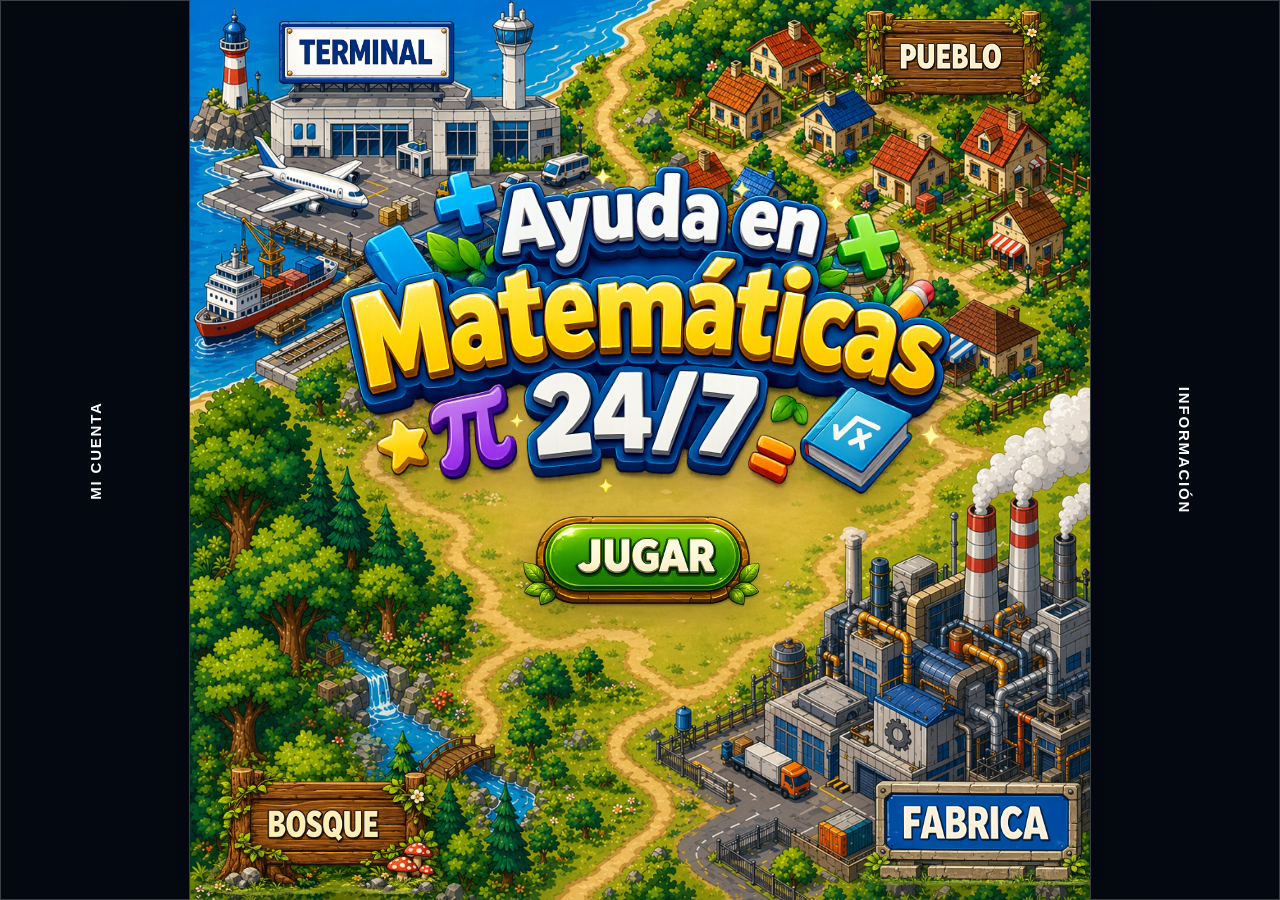
<file: index.html>
<!DOCTYPE html>
<html lang="es">

<head>
<meta charset="UTF-8">
<meta name="viewport" content="width=device-width, initial-scale=1.0">
<title>Ayuda en Matemáticas 24/7</title>
<link rel="stylesheet" href="index.css?v=2">
</head>

<body>

<main id="portada" class="portada" aria-label="Portada principal">

    <section id="game-stage" class="game-stage" aria-label="Mapa principal">
        <img class="stage-background" src="fondo_portada.png" alt="">
        <div id="scene-items" class="scene-items"></div>
    </section>

    <button id="info-rail" class="edge-rail info-rail" type="button" aria-label="Abrir información">
        <span>Información</span>
    </button>

    <button id="settings-rail" class="edge-rail settings-rail" type="button" aria-label="Abrir mi cuenta">
        <span>Mi cuenta</span>
    </button>

</main>

<div id="modal-backdrop" class="modal-backdrop oculto"></div>

<section id="info-modal" class="mini-modal oculto" aria-label="Información de contacto">
    <button class="close-modal" type="button" data-close-modal aria-label="Cerrar">×</button>
    <h2>Información</h2>
    <p>Proyecto desarrollado por <strong>Claudia Delgado Eslava</strong></p>

    <div class="modal-links">
        <a href="https://www.facebook.com/inmaculadaclaudia" target="_blank">Facebook</a>
        <a href="https://www.instagram.com/claudiadelgado024/" target="_blank">Instagram</a>
        <a href="https://www.youtube.com/@ClaudiaDelgadoEslava" target="_blank">YouTube</a>
        <a class="whatsapp-link" href="https://wa.me/34661174067?text=Hola%20me%20ayudas%20en%20matematicas" target="_blank">
            WhatsApp: +34 661 17 40 67
        </a>
    </div>
</section>

<section id="settings-modal" class="mini-modal oculto" aria-label="Mi cuenta">
    <button class="close-modal" type="button" data-close-modal aria-label="Cerrar">×</button>
    <h2>Mi cuenta</h2>
</section>

<script src="index.js?v=2"></script>

</body>
</html>
</file>
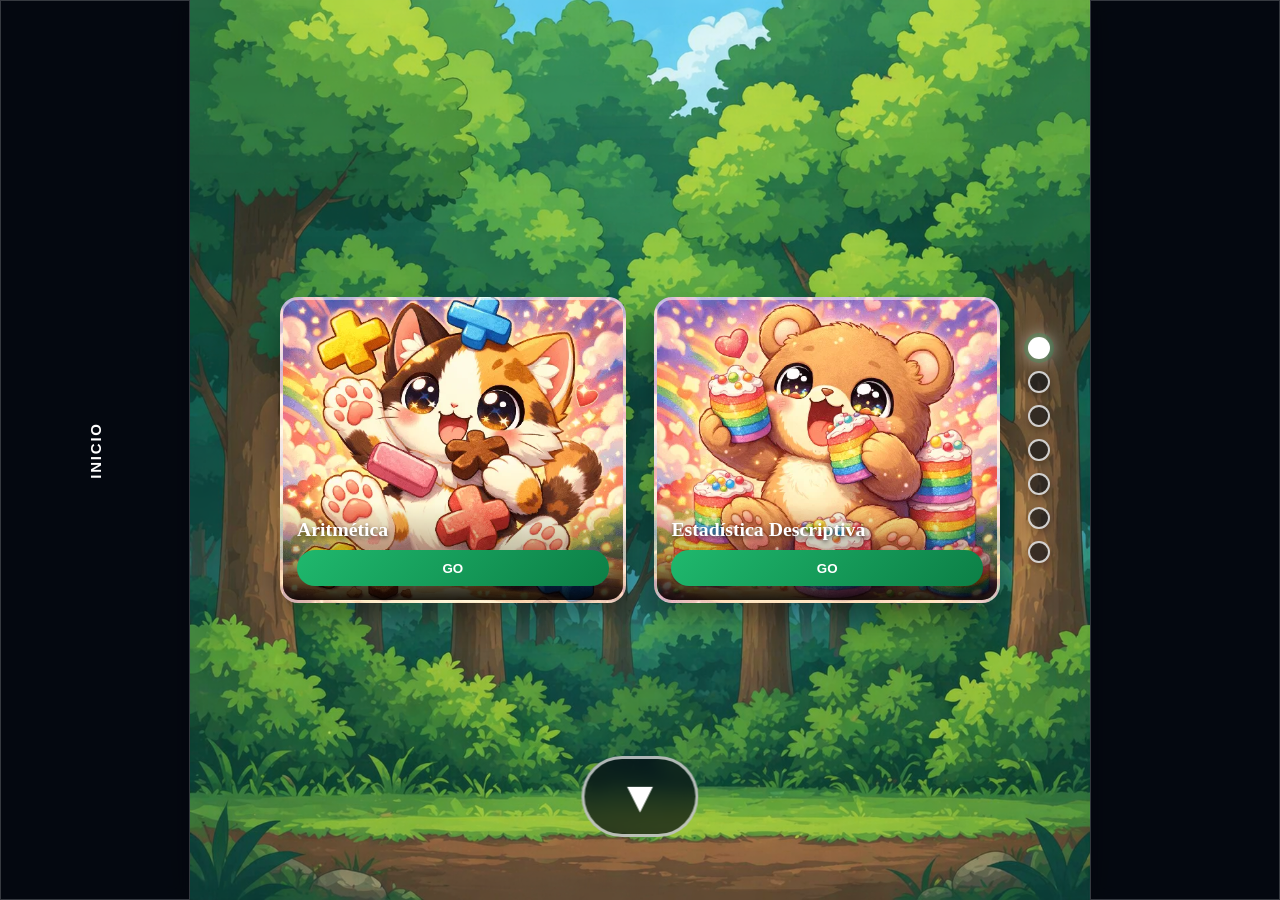
<file: bosque/bosque.html>
<!DOCTYPE html>
<html lang="es">
<head>
  <meta charset="UTF-8">
  <meta name="viewport" content="width=device-width, initial-scale=1.0">
  <title>Bosque</title>
  <link rel="stylesheet" href="bosque.css?v=2">
</head>
<body>

<main id="bosque-page" class="bosque-page" aria-label="Selector de juegos">
  <section id="bosque-stage" class="bosque-stage">
    <img class="bosque-background" src="fondo_bosque_1.png" alt="">

    <button id="prev-page" class="nav-arrow nav-arrow-up" type="button" aria-label="Ver juegos anteriores">
      &#9650;
    </button>

    <div id="bosque-container" class="bosque-container"></div>

    <div id="page-dots" class="page-dots" aria-label="Páginas de juegos"></div>

    <button id="next-page" class="nav-arrow nav-arrow-down" type="button" aria-label="Ver siguientes juegos">
      &#9660;
    </button>
  </section>

  <button id="inicio-rail" class="edge-rail inicio-rail" type="button">
    <span>Inicio</span>
  </button>

  <button id="empty-rail" class="edge-rail empty-rail" type="button" aria-label="Opción disponible próximamente">
    <span></span>
  </button>
</main>

<div id="overlay" class="overlay">
  <div class="modal">
    <div class="modal-image" id="modal-image"></div>

    <div class="modal-content">
      <h2 id="modal-title"></h2>
      <p id="modal-description"></p>

      <div class="modal-actions">
        <button id="modal-go-btn">GO</button>
        <button onclick="closeModal()">Cerrar</button>
      </div>
    </div>
  </div>
</div>

<script src="bosque.js?v=2"></script>
</body>
</html>
</file>
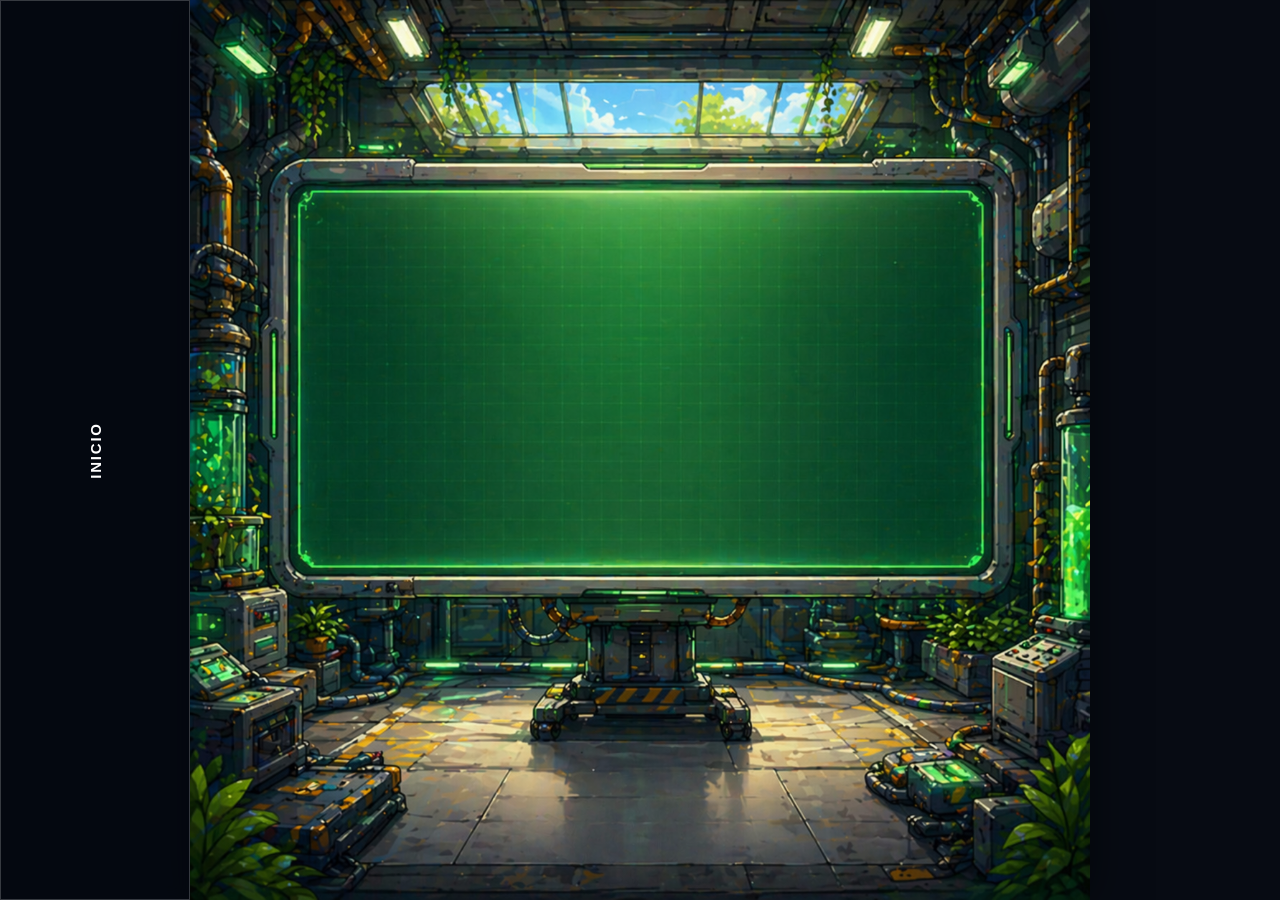
<file: fabrica/fabrica.html>
<!DOCTYPE html>
<html lang="es">
<head>
  <meta charset="UTF-8">
  <meta name="viewport" content="width=device-width, initial-scale=1.0">
  <title>Fábrica</title>
  <link rel="stylesheet" href="fabrica.css?v=1">
</head>
<body>

<main class="zone-page">
  <section class="zone-stage" aria-label="Fábrica">
    <img class="zone-background" src="Portada_fabrica_1.png" alt="">
    <div id="scene-items" class="scene-items"></div>
  </section>

  <button id="inicio-rail" class="edge-rail inicio-rail" type="button">
    <span>Inicio</span>
  </button>
</main>

<script src="fabrica.js?v=1"></script>

</body>
</html>
</file>
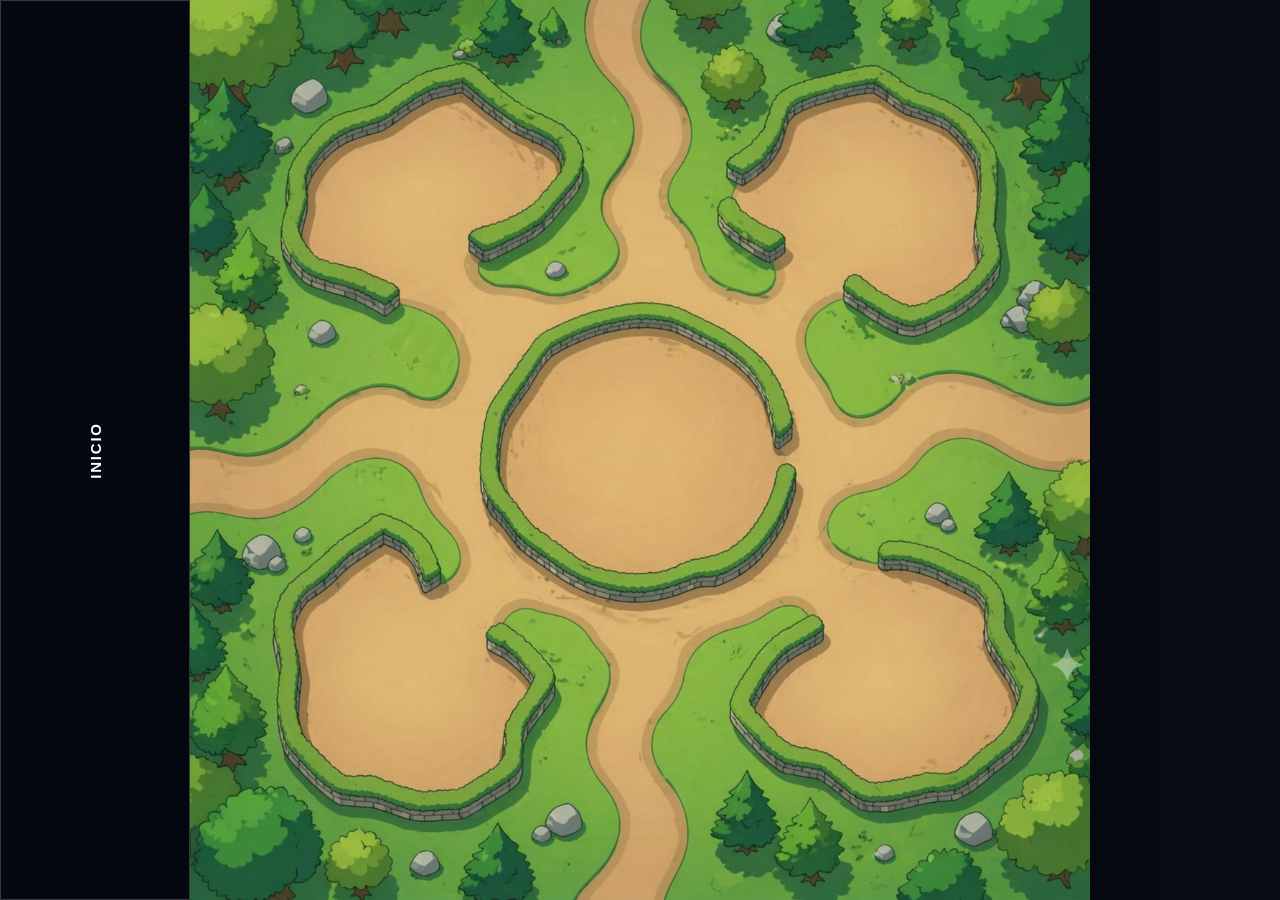
<file: pueblo/pueblo.html>
<!DOCTYPE html>
<html lang="es">
<head>
  <meta charset="UTF-8">
  <meta name="viewport" content="width=device-width, initial-scale=1.0">
  <title>Pueblo</title>
  <link rel="stylesheet" href="pueblo.css?v=1">
</head>
<body>

<main class="pueblo-page">
  <section class="pueblo-stage" aria-label="Pueblo">
    <img class="pueblo-background" src="pueblo_fondo_1.png" alt="">
    <div id="scene-items" class="scene-items"></div>
  </section>

  <button id="inicio-rail" class="edge-rail inicio-rail" type="button">
    <span>Inicio</span>
  </button>
</main>

<script src="pueblo.js?v=1"></script>

</body>
</html>
</file>
<file: index.css>
:root {
    --viewport-width: 100vw;
    --viewport-height: 100dvh;
    --scene-size: min(100vw, 100dvh);
    --outside-x: max(0px, calc((var(--viewport-width) - var(--scene-size)) / 2));
    --outside-y: max(0px, calc((var(--viewport-height) - var(--scene-size)) / 2));
    --rail-size: 52px;
    --text: #f8fbff;
    --panel: rgba(11, 16, 28, 0.84);
    --panel-strong: rgba(11, 16, 28, 0.94);
    --line: rgba(255, 255, 255, 0.18);
    --gold: #f8d66d;
    --green: #23a467;
}

* {
    box-sizing: border-box;
}

html,
body {
    width: 100%;
    height: 100%;
    margin: 0;
    overflow: hidden;
}

body {
    min-height: 100dvh;
    font-family: Georgia, "Times New Roman", serif;
    color: var(--text);
    background: #070b13;
}

.portada {
    position: fixed;
    inset: 0;
    width: var(--viewport-width);
    height: var(--viewport-height);
    overflow: hidden;
    background: #070b13;
}

.game-stage {
    position: absolute;
    left: 50%;
    top: 50%;
    width: var(--scene-size);
    height: var(--scene-size);
    transform: translate(-50%, -50%);
    overflow: hidden;
    background: #111827;
    box-shadow: 0 0 44px rgba(0, 0, 0, 0.5);
}

.stage-background {
    position: absolute;
    inset: 0;
    width: 100%;
    height: 100%;
    object-fit: cover;
    user-select: none;
    pointer-events: none;
}

.scene-items {
    position: absolute;
    inset: 0;
}

.scene-item {
    position: absolute;
    padding: 0;
    border: 0;
    background: transparent;
    transform: translate(-50%, -50%);
    transform-origin: center;
    filter: drop-shadow(0 12px 16px rgba(0, 0, 0, 0.28));
}

.scene-button {
    cursor: pointer;
    transition: transform 0.18s ease, filter 0.18s ease;
}

.scene-button:hover,
.scene-button:focus-visible {
    transform: translate(-50%, -50%) scale(1.045);
    filter: drop-shadow(0 16px 22px rgba(0, 0, 0, 0.35));
    outline: none;
}

.scene-button.inactive {
    cursor: pointer;
}

.scene-button .scene-image {
    animation: button-nudge 10s ease-in-out infinite;
    animation-delay: var(--pulse-delay, 0s);
}

.scene-image {
    display: block;
    width: 100%;
    height: auto;
    user-select: none;
    pointer-events: none;
}

@keyframes button-nudge {
    0%,
    12%,
    100% {
        transform: translate(0, 0) scale(1);
    }

    3% {
        transform: translate(-3px, 0) rotate(-1deg) scale(1.025);
    }

    6% {
        transform: translate(3px, 0) rotate(1deg) scale(1.025);
    }

    9% {
        transform: translate(0, -2px) scale(1.04);
    }
}

.edge-rail {
    position: fixed;
    z-index: 5;
    display: flex;
    align-items: center;
    justify-content: center;
    border: 1px solid rgba(255, 255, 255, 0.22);
    background: rgba(4, 9, 16, 0.76);
    color: #ffffff;
    cursor: pointer;
    backdrop-filter: blur(8px);
    transition: background 0.2s ease, transform 0.2s ease;
}

.edge-rail:hover,
.edge-rail:focus-visible {
    background: rgba(13, 24, 40, 0.92);
    outline: none;
}

.edge-rail span {
    display: inline-flex;
    align-items: center;
    justify-content: center;
    font-size: 15px;
    font-weight: 800;
    letter-spacing: 0.12em;
    text-transform: uppercase;
    white-space: nowrap;
}

.layout-wide .edge-rail {
    top: 0;
    width: max(var(--outside-x), var(--rail-size));
    height: 100%;
}

.layout-wide .info-rail {
    right: 0;
}

.layout-wide .settings-rail {
    left: 0;
}

.layout-wide .info-rail span {
    transform: rotate(90deg);
}

.layout-wide .settings-rail span {
    transform: rotate(-90deg);
}

.layout-tall .edge-rail {
    left: 0;
    width: 100%;
    height: max(var(--outside-y), var(--rail-size));
}

.layout-tall .info-rail {
    bottom: 0;
}

.layout-tall .settings-rail {
    top: 0;
}

.layout-tall .edge-rail span {
    transform: none;
}

.layout-square .edge-rail {
    top: 50%;
    width: 46px;
    height: 132px;
    border-radius: 0 14px 14px 0;
    transform: translateY(-50%);
}

.layout-square .info-rail {
    right: 0;
    border-radius: 14px 0 0 14px;
}

.layout-square .settings-rail {
    left: 0;
    border-radius: 0 14px 14px 0;
}

.layout-square .info-rail span {
    transform: rotate(90deg);
    font-size: 12px;
    letter-spacing: 0.08em;
}

.layout-square .settings-rail span {
    transform: rotate(-90deg);
    font-size: 12px;
    letter-spacing: 0.08em;
}

.modal-backdrop {
    position: fixed;
    inset: 0;
    z-index: 20;
    background: rgba(0, 0, 0, 0.42);
    backdrop-filter: blur(3px);
}

.mini-modal {
    position: fixed;
    z-index: 21;
    left: 50%;
    top: 50%;
    width: min(430px, calc(100vw - 34px));
    max-height: min(520px, calc(100dvh - 34px));
    overflow-y: auto;
    transform: translate(-50%, -50%);
    padding: 28px;
    border: 1px solid var(--line);
    border-radius: 18px;
    background: var(--panel-strong);
    box-shadow: 0 24px 70px rgba(0, 0, 0, 0.45);
}

.mini-modal h2 {
    margin: 0 46px 18px 0;
    font-size: 30px;
}

.mini-modal p {
    margin: 0 0 18px;
    line-height: 1.5;
}

.close-modal {
    position: absolute;
    top: 16px;
    right: 16px;
    width: 36px;
    height: 36px;
    border: 1px solid rgba(255, 255, 255, 0.24);
    border-radius: 50%;
    background: rgba(255, 255, 255, 0.08);
    color: #ffffff;
    font-size: 28px;
    line-height: 1;
    cursor: pointer;
}

.modal-links {
    display: grid;
    gap: 12px;
}

.modal-links a {
    display: flex;
    align-items: center;
    justify-content: center;
    min-height: 44px;
    padding: 10px 14px;
    border-radius: 12px;
    border: 1px solid rgba(255, 255, 255, 0.16);
    background: rgba(255, 255, 255, 0.08);
    color: #ffffff;
    font-family: Arial, sans-serif;
    font-weight: 700;
    text-decoration: none;
}

.modal-links .whatsapp-link {
    background: linear-gradient(135deg, #16a765, #0f7d4b);
}

.oculto {
    display: none;
}

@media (max-width: 720px) {
    :root {
        --rail-size: 42px;
    }

    .edge-rail span {
        font-size: 12px;
        letter-spacing: 0.08em;
    }

    .mini-modal {
        padding: 22px;
        border-radius: 14px;
    }
}
</file>
<file: bosque/bosque.css>
:root {
  --viewport-width: 100vw;
  --viewport-height: 100dvh;
  --stage-size: min(100vw, 100dvh);
  --outside-x: max(0px, calc((var(--viewport-width) - var(--stage-size)) / 2));
  --outside-y: max(0px, calc((var(--viewport-height) - var(--stage-size)) / 2));
  --rail-size: 52px;
  --panel: rgba(8, 13, 22, 0.78);
  --line: rgba(255, 255, 255, 0.2);
  --text: #ffffff;
  --green: #19a45f;
}

* {
  box-sizing: border-box;
}

html,
body {
  width: 100%;
  height: 100%;
  margin: 0;
  overflow: hidden;
}

body {
  min-height: 100dvh;
  background: #070b13;
  color: var(--text);
  font-family: Georgia, "Times New Roman", serif;
}

.bosque-page {
  position: fixed;
  inset: 0;
  width: var(--viewport-width);
  height: var(--viewport-height);
  overflow: hidden;
  background: #070b13;
}

.bosque-stage {
  position: absolute;
  left: 50%;
  top: 50%;
  width: var(--stage-size);
  height: var(--stage-size);
  transform: translate(-50%, -50%);
  overflow: hidden;
  background: #111827;
  box-shadow: 0 0 44px rgba(0, 0, 0, 0.5);
}

.bosque-background {
  position: absolute;
  inset: 0;
  width: 100%;
  height: 100%;
  object-fit: cover;
  user-select: none;
  pointer-events: none;
}

.bosque-container {
  position: absolute;
  left: 50%;
  top: 50%;
  width: 80%;
  min-height: 34%;
  transform: translate(-50%, -50%);
  display: grid;
  grid-template-columns: repeat(2, minmax(0, 1fr));
  gap: 4%;
  align-items: stretch;
}

.game-card {
  position: relative;
  min-height: calc(var(--stage-size) * 0.34);
  border: 3px solid rgba(255, 255, 255, 0.55);
  border-radius: 18px;
  background-size: cover;
  background-position: center;
  overflow: hidden;
  cursor: pointer;
  box-shadow: 0 18px 28px rgba(0, 0, 0, 0.36);
  transition: transform 0.2s ease, box-shadow 0.2s ease;
}

.game-card:hover,
.game-card:focus-visible {
  transform: translateY(-5px) scale(1.025);
  box-shadow: 0 24px 34px rgba(0, 0, 0, 0.42);
  outline: none;
}

.card-overlay {
  position: absolute;
  inset: auto 0 0 0;
  padding: 14px;
  background: linear-gradient(to top, rgba(0, 0, 0, 0.88), rgba(0, 0, 0, 0.24), transparent);
}

.card-overlay h3 {
  margin: 0 0 10px;
  font-size: clamp(15px, 2.2vmin, 23px);
  line-height: 1.12;
  text-shadow: 0 2px 4px rgba(0, 0, 0, 0.65);
}

.go-btn {
  width: 100%;
  min-height: 36px;
  border: none;
  border-radius: 999px;
  background: linear-gradient(135deg, #1fb86d, #0c7f46);
  color: #ffffff;
  font-weight: 900;
  cursor: pointer;
}

.nav-arrow {
  position: absolute;
  left: 50%;
  z-index: 4;
  width: calc(var(--stage-size) * 0.13);
  height: calc(var(--stage-size) * 0.09);
  min-width: 58px;
  min-height: 42px;
  border: 3px solid rgba(255, 255, 255, 0.68);
  border-radius: 999px;
  background: rgba(5, 10, 18, 0.7);
  color: #ffffff;
  font-size: clamp(24px, 5vmin, 44px);
  line-height: 1;
  cursor: pointer;
  transform: translateX(-50%);
  backdrop-filter: blur(8px);
  transition: transform 0.18s ease, background 0.18s ease, opacity 0.18s ease;
}

.nav-arrow:hover,
.nav-arrow:focus-visible {
  transform: translateX(-50%) scale(1.06);
  background: rgba(15, 27, 42, 0.92);
  outline: none;
}

.nav-arrow-up {
  top: 7%;
}

.nav-arrow-down {
  bottom: 7%;
}

.nav-arrow.oculto {
  opacity: 0;
  pointer-events: none;
}

.page-dots {
  position: absolute;
  right: 4.4%;
  top: 50%;
  z-index: 4;
  display: grid;
  gap: 12px;
  transform: translateY(-50%);
}

.page-dot {
  width: calc(var(--stage-size) * 0.026);
  height: calc(var(--stage-size) * 0.026);
  min-width: 13px;
  min-height: 13px;
  max-width: 22px;
  max-height: 22px;
  border: 2px solid rgba(255, 255, 255, 0.78);
  border-radius: 50%;
  background: rgba(8, 13, 22, 0.62);
  cursor: pointer;
  box-shadow: 0 4px 10px rgba(0, 0, 0, 0.32);
  transition: transform 0.18s ease, background 0.18s ease, box-shadow 0.18s ease;
}

.page-dot:hover,
.page-dot:focus-visible {
  transform: scale(1.18);
  outline: none;
}

.page-dot.activa {
  background: #ffffff;
  box-shadow:
    0 0 0 4px rgba(25, 164, 95, 0.26),
    0 0 18px rgba(255, 255, 255, 0.75);
}

.edge-rail {
  position: fixed;
  z-index: 5;
  display: flex;
  align-items: center;
  justify-content: center;
  border: 1px solid var(--line);
  background: rgba(4, 9, 16, 0.76);
  color: #ffffff;
  cursor: pointer;
  backdrop-filter: blur(8px);
}

.edge-rail span {
  font-size: 15px;
  font-weight: 900;
  letter-spacing: 0.12em;
  text-transform: uppercase;
  white-space: nowrap;
}

.layout-wide .edge-rail {
  top: 0;
  width: max(var(--outside-x), var(--rail-size));
  height: 100%;
}

.layout-wide .inicio-rail {
  left: 0;
}

.layout-wide .empty-rail {
  right: 0;
}

.layout-wide .edge-rail span {
  transform: rotate(-90deg);
}

.layout-tall .edge-rail {
  left: 0;
  width: 100%;
  height: max(var(--outside-y), var(--rail-size));
}

.layout-tall .inicio-rail {
  top: 0;
}

.layout-tall .empty-rail {
  bottom: 0;
}

.layout-square .edge-rail {
  top: 50%;
  width: 46px;
  height: 132px;
  transform: translateY(-50%);
}

.layout-square .inicio-rail {
  left: 0;
  border-radius: 0 14px 14px 0;
}

.layout-square .empty-rail {
  right: 0;
  border-radius: 14px 0 0 14px;
}

.layout-square .edge-rail span {
  transform: rotate(-90deg);
  font-size: 12px;
}

.overlay {
  position: fixed;
  inset: 0;
  z-index: 20;
  display: none;
  justify-content: center;
  align-items: center;
  background: rgba(0, 0, 0, 0.72);
  backdrop-filter: blur(3px);
}

.modal {
  width: min(340px, calc(100vw - 36px));
  max-height: min(520px, calc(100dvh - 36px));
  overflow-y: auto;
  background: #111827;
  border: 1px solid rgba(255, 255, 255, 0.16);
  border-radius: 16px;
  animation: pop 0.2s ease;
}

.modal-image {
  height: 180px;
  background-size: cover;
  background-position: center;
}

.modal-content {
  padding: 16px;
}

.modal-content h2 {
  margin: 0 0 10px;
}

#modal-description {
  margin: 0;
  color: #d5dbe8;
  white-space: pre-line;
  line-height: 1.5;
}

.modal-actions {
  display: flex;
  gap: 10px;
  margin-top: 20px;
}

.modal-actions button {
  flex: 1;
  padding: 10px;
  border: none;
  border-radius: 10px;
  color: #ffffff;
  cursor: pointer;
}

#modal-go-btn {
  background: #00a95c;
  font-weight: 900;
}

.modal-actions button:last-child {
  background: #444b5a;
}

@keyframes pop {
  from {
    opacity: 0;
    transform: scale(0.94);
  }

  to {
    opacity: 1;
    transform: scale(1);
  }
}

@media (max-width: 760px) {
  :root {
    --rail-size: 42px;
  }

  .bosque-container {
    width: 82%;
    min-height: 32%;
    grid-template-columns: repeat(2, minmax(0, 1fr));
    gap: 4%;
  }

  .game-card {
    min-height: calc(var(--stage-size) * 0.30);
  }

  .card-overlay {
    padding: 10px;
  }

  .go-btn {
    min-height: 30px;
  }

  .page-dots {
    right: 3.2%;
    gap: 9px;
  }

  .edge-rail span {
    font-size: 12px;
  }
}
</file>
<file: fabrica/fabrica.css>
:root {
  --viewport-width: 100vw;
  --viewport-height: 100dvh;
  --stage-size: min(100vw, 100dvh);
  --outside-x: max(0px, calc((var(--viewport-width) - var(--stage-size)) / 2));
  --outside-y: max(0px, calc((var(--viewport-height) - var(--stage-size)) / 2));
  --rail-size: 52px;
}

* {
  box-sizing: border-box;
}

html,
body {
  width: 100%;
  height: 100%;
  margin: 0;
  overflow: hidden;
}

body {
  min-height: 100dvh;
  background: #070b13;
  color: #ffffff;
  font-family: Georgia, "Times New Roman", serif;
}

.zone-page {
  position: fixed;
  inset: 0;
  width: var(--viewport-width);
  height: var(--viewport-height);
  overflow: hidden;
  background: #070b13;
}

.zone-stage {
  position: absolute;
  left: 50%;
  top: 50%;
  width: var(--stage-size);
  height: var(--stage-size);
  transform: translate(-50%, -50%);
  overflow: hidden;
  background: #111827;
  box-shadow: 0 0 44px rgba(0, 0, 0, 0.5);
}

.zone-background {
  position: absolute;
  inset: 0;
  width: 100%;
  height: 100%;
  object-fit: cover;
  user-select: none;
  pointer-events: none;
}

.scene-items {
  position: absolute;
  inset: 0;
}

.scene-item {
  position: absolute;
  padding: 0;
  border: 0;
  background: transparent;
  transform: translate(-50%, -50%);
  transform-origin: center;
  filter: drop-shadow(0 12px 16px rgba(0, 0, 0, 0.28));
}

.scene-button {
  cursor: pointer;
  transition: transform 0.18s ease, filter 0.18s ease;
}

.scene-button:hover,
.scene-button:focus-visible {
  transform: translate(-50%, -50%) scale(1.045);
  filter: drop-shadow(0 16px 22px rgba(0, 0, 0, 0.35));
  outline: none;
}

.scene-button.inactive {
  cursor: pointer;
}

.scene-image {
  display: block;
  width: 100%;
  height: auto;
  user-select: none;
  pointer-events: none;
}

.edge-rail {
  position: fixed;
  z-index: 5;
  display: flex;
  align-items: center;
  justify-content: center;
  border: 1px solid rgba(255, 255, 255, 0.2);
  background: rgba(4, 9, 16, 0.76);
  color: #ffffff;
  cursor: pointer;
  backdrop-filter: blur(8px);
}

.edge-rail:hover,
.edge-rail:focus-visible {
  background: rgba(13, 24, 40, 0.92);
  outline: none;
}

.edge-rail span {
  font-size: 15px;
  font-weight: 900;
  letter-spacing: 0.12em;
  text-transform: uppercase;
  white-space: nowrap;
}

.layout-wide .edge-rail {
  top: 0;
  left: 0;
  width: max(var(--outside-x), var(--rail-size));
  height: 100%;
}

.layout-wide .edge-rail span {
  transform: rotate(-90deg);
}

.layout-tall .edge-rail {
  top: 0;
  left: 0;
  width: 100%;
  height: max(var(--outside-y), var(--rail-size));
}

.layout-square .edge-rail {
  top: 50%;
  left: 0;
  width: 46px;
  height: 132px;
  border-radius: 0 14px 14px 0;
  transform: translateY(-50%);
}

.layout-square .edge-rail span {
  transform: rotate(-90deg);
  font-size: 12px;
}

@media (max-width: 720px) {
  :root {
    --rail-size: 42px;
  }

  .edge-rail span {
    font-size: 12px;
  }
}
</file>
<file: pueblo/pueblo.css>
:root {
  --viewport-width: 100vw;
  --viewport-height: 100dvh;
  --stage-size: min(100vw, 100dvh);
  --outside-x: max(0px, calc((var(--viewport-width) - var(--stage-size)) / 2));
  --outside-y: max(0px, calc((var(--viewport-height) - var(--stage-size)) / 2));
  --rail-size: 52px;
}

* {
  box-sizing: border-box;
}

html,
body {
  width: 100%;
  height: 100%;
  margin: 0;
  overflow: hidden;
}

body {
  min-height: 100dvh;
  background: #070b13;
  color: #ffffff;
  font-family: Georgia, "Times New Roman", serif;
}

.pueblo-page {
  position: fixed;
  inset: 0;
  width: var(--viewport-width);
  height: var(--viewport-height);
  overflow: hidden;
  background: #070b13;
}

.pueblo-stage {
  position: absolute;
  left: 50%;
  top: 50%;
  width: var(--stage-size);
  height: var(--stage-size);
  transform: translate(-50%, -50%);
  overflow: hidden;
  background: #111827;
  box-shadow: 0 0 44px rgba(0, 0, 0, 0.5);
}

.pueblo-background {
  position: absolute;
  inset: 0;
  width: 100%;
  height: 100%;
  object-fit: cover;
  user-select: none;
  pointer-events: none;
}

.scene-items {
  position: absolute;
  inset: 0;
}

.scene-item {
  position: absolute;
  padding: 0;
  border: 0;
  background: transparent;
  transform: translate(-50%, -50%);
  transform-origin: center;
  filter: drop-shadow(0 12px 16px rgba(0, 0, 0, 0.28));
}

.scene-button {
  cursor: pointer;
  transition: transform 0.18s ease, filter 0.18s ease;
}

.scene-button:hover,
.scene-button:focus-visible {
  transform: translate(-50%, -50%) scale(1.045);
  filter: drop-shadow(0 16px 22px rgba(0, 0, 0, 0.35));
  outline: none;
}

.scene-button.inactive {
  cursor: pointer;
}

.scene-image {
  display: block;
  width: 100%;
  height: auto;
  user-select: none;
  pointer-events: none;
}

.edge-rail {
  position: fixed;
  z-index: 5;
  display: flex;
  align-items: center;
  justify-content: center;
  border: 1px solid rgba(255, 255, 255, 0.2);
  background: rgba(4, 9, 16, 0.76);
  color: #ffffff;
  cursor: pointer;
  backdrop-filter: blur(8px);
}

.edge-rail:hover,
.edge-rail:focus-visible {
  background: rgba(13, 24, 40, 0.92);
  outline: none;
}

.edge-rail span {
  font-size: 15px;
  font-weight: 900;
  letter-spacing: 0.12em;
  text-transform: uppercase;
  white-space: nowrap;
}

.layout-wide .edge-rail {
  top: 0;
  left: 0;
  width: max(var(--outside-x), var(--rail-size));
  height: 100%;
}

.layout-wide .edge-rail span {
  transform: rotate(-90deg);
}

.layout-tall .edge-rail {
  top: 0;
  left: 0;
  width: 100%;
  height: max(var(--outside-y), var(--rail-size));
}

.layout-square .edge-rail {
  top: 50%;
  left: 0;
  width: 46px;
  height: 132px;
  border-radius: 0 14px 14px 0;
  transform: translateY(-50%);
}

.layout-square .edge-rail span {
  transform: rotate(-90deg);
  font-size: 12px;
}

@media (max-width: 720px) {
  :root {
    --rail-size: 42px;
  }

  .edge-rail span {
    font-size: 12px;
  }
}
</file>
